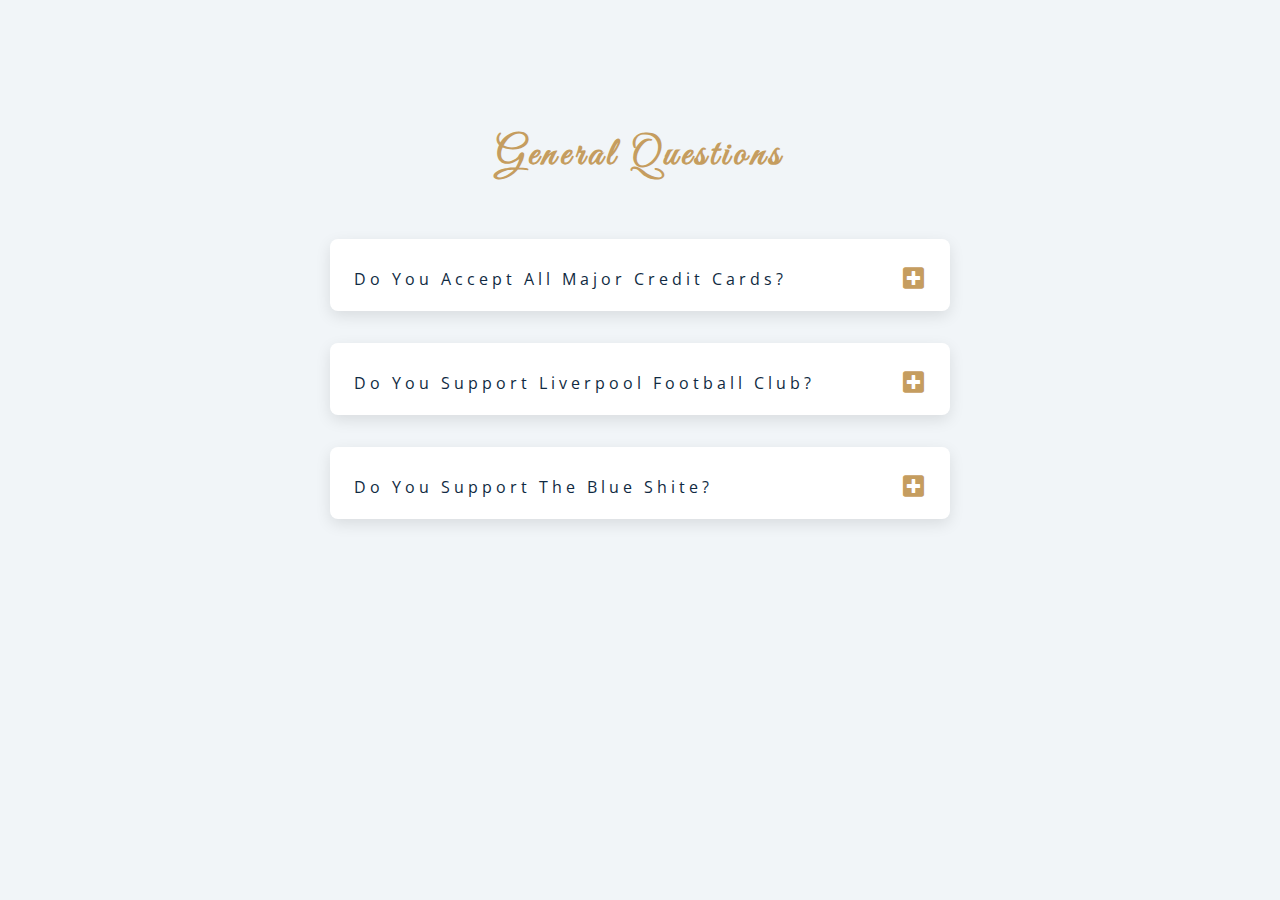
<file: 07-questions/setup/index.html>
<!DOCTYPE html>
<html lang="en">
  <head>
    <meta charset="UTF-8" />
    <meta name="viewport" content="width=device-width, initial-scale=1.0" />
    <title>Q & A</title>
    <!-- font-awesome -->
    <link
      rel="stylesheet"
      href="https://cdnjs.cloudflare.com/ajax/libs/font-awesome/5.14.0/css/all.min.css"
    />
    <!-- extra fonts -->
    <link
      href="https://fonts.googleapis.com/css?family=Great+Vibes&display=swap"
      rel="stylesheet"
    />
    <!-- styles -->
    <link rel="stylesheet" href="styles.css" />
  </head>
  <body>
    <section class="questions">
      <!-- title -->
      <div class="title">
        <h2>general questions</h2>
      </div>
      <!-- questions -->
      <div class="section-center">
        <!-- question 1 -->
        <article class="question">
          <div class="question-title">
          <p>do you accept all major credit cards?</p>
          <button type='button' class="question-btn">
            <span class="plus-icon">
              <i class="fas fa-plus-square"></i>
            </span>
            <span class="minus-icon">
              <i class="fas fa-minus-square"></i>
            </span>
          </button>
        </div>
        <!-- question 1 text -->
        <div class="question-text">
          <p>
            Lorem ipsum dolor sit, amet consectetur adipisicing elit. Modi itaque minima reiciendis commodi 
            recusandae, iure numquam ex maxime eveniet veniam distinctio animi earum quos accusamus, illum 
            similique maiores, rerum veritatis!
          </p>
        </div>
      </article>
        <!-- end question 1 -->
           <!-- question 2 -->
           <article class="question">
            <div class="question-title">
            <p>do you support liverpool football club?</p>
            <button type='button' class="question-btn">
              <span class="plus-icon">
                <i class="fas fa-plus-square"></i>
              </span>
              <span class="minus-icon">
                <i class="fas fa-minus-square"></i>
              </span>
            </button>
          </div>
          <!-- question 2 text -->
          <div class="question-text">
            <p>
              Lorem ipsum dolor sit, amet consectetur adipisicing elit. Modi itaque minima reiciendis commodi 
              recusandae, iure numquam ex maxime eveniet veniam distinctio animi earum quos accusamus, illum 
              similique maiores, rerum veritatis!
            </p>
          </div>
        </article>
          <!-- end question 2 -->
             <!-- question 3 -->
        <article class="question">
          <div class="question-title">
          <p>do you support the blue shite?</p>
          <button type='button' class="question-btn">
            <span class="plus-icon">
              <i class="fas fa-plus-square"></i>
            </span>
            <span class="minus-icon">
              <i class="fas fa-minus-square"></i>
            </span>
          </button>
        </div>
        <!-- question 3 text -->
        <div class="question-text">
          <p>
            Lorem ipsum dolor sit, amet consectetur adipisicing elit. Modi itaque minima reiciendis commodi 
            recusandae, iure numquam ex maxime eveniet veniam distinctio animi earum quos accusamus, illum 
            similique maiores, rerum veritatis!
          </p>
        </div>
      </article>
        <!-- end question 3 -->
      </div>
    </section>
    <!-- javascript -->
    <script src="app.js"></script>
  </body>
</html>
</file>
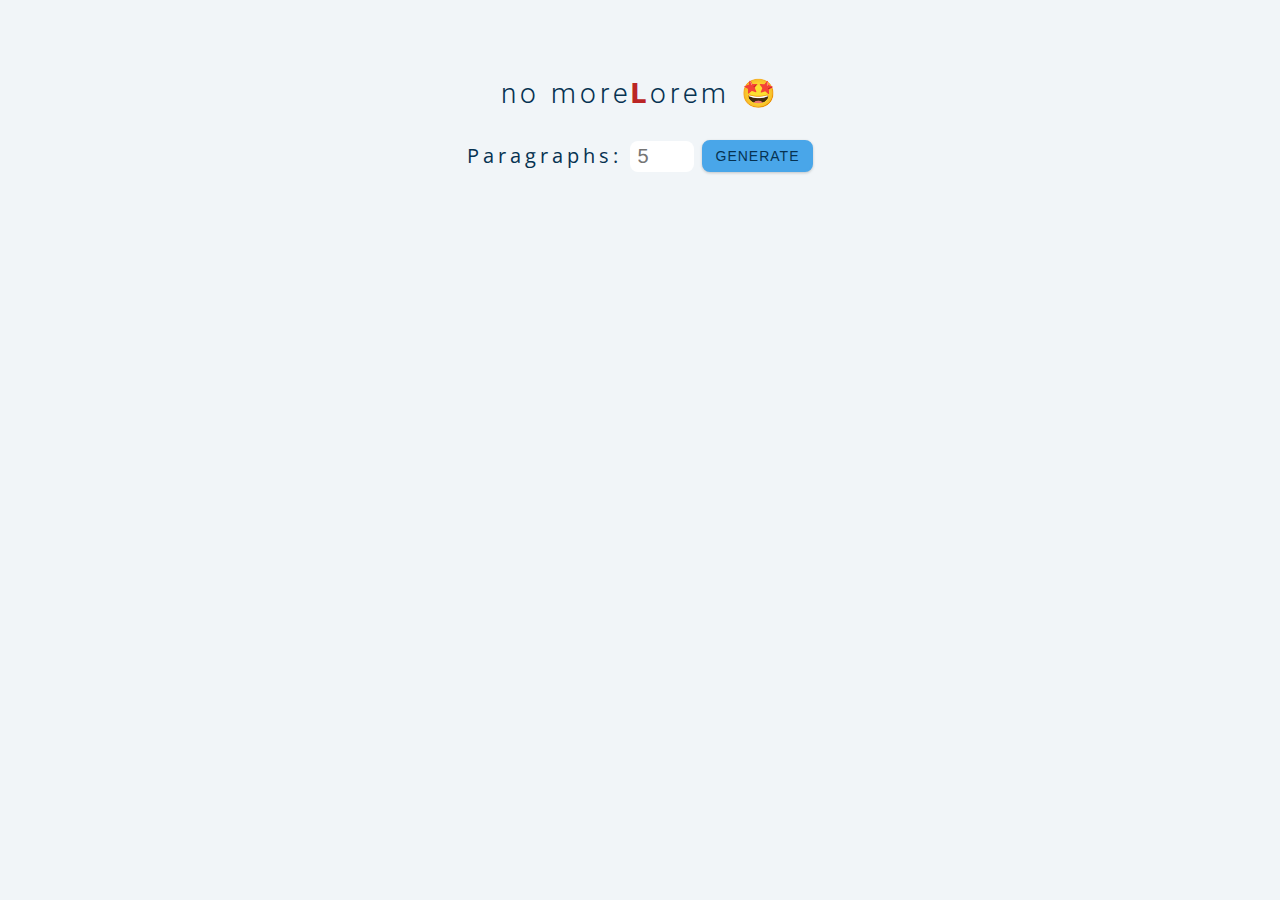
<file: 13-lorem-ipsum/setup/index.html>
<!DOCTYPE html>
<html lang="en">
  <head>
    <meta charset="UTF-8" />
    <meta name="viewport" content="width=device-width, initial-scale=1.0" />
    <title>Lorem Ipsum</title>

    <!-- styles -->
    <link rel="stylesheet" href="styles.css" />
  </head>
  <body>
    <section class="section-center">
      <h3>no more<span class="title">l</span>orem 🤩</h3>
      <form class="lorem-form">
        <label for="amount">
          paragraphs:
        </label>
        <input type="number" name="amount" id="amount" placeholder="5" >
        <button type="submit" class="btn">generate</button>
      </form>
      <article class="lorem-text"></article>
    </section>
    <!-- javascript -->
    <script src="app.js"></script>
  </body>
</html>
</file>
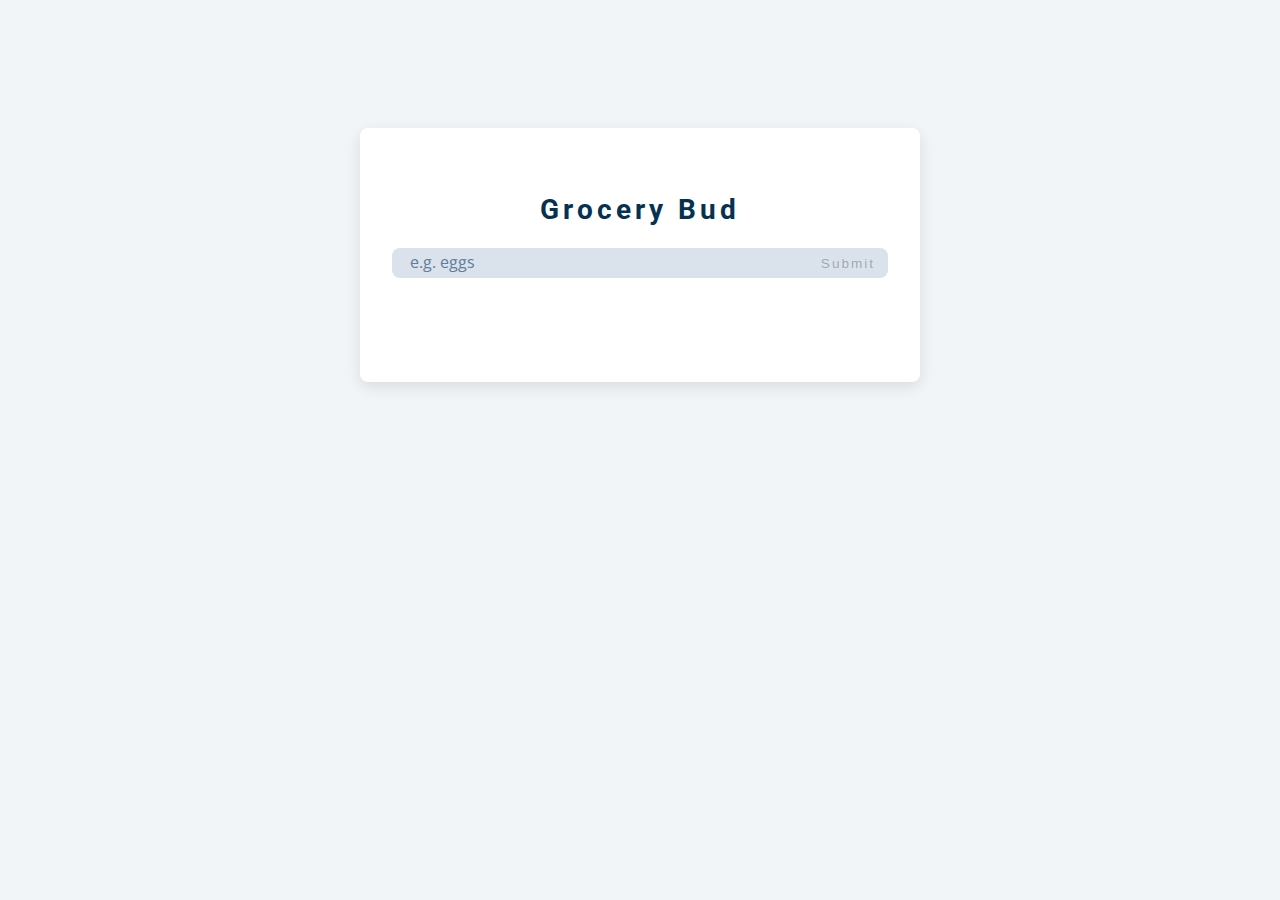
<file: 14-grocery-bud/setup/index.html>
<!DOCTYPE html>
<html lang="en">
  <head>
    <meta charset="UTF-8" />
    <meta name="viewport" content="width=device-width, initial-scale=1.0" />
    <title>Grocery Bud</title>
    <!-- font-awesome -->
    <link
      rel="stylesheet"
      href="https://cdnjs.cloudflare.com/ajax/libs/font-awesome/5.14.0/css/all.min.css"
    />
    <!-- styles -->
    <link rel="stylesheet" href="styles.css" />
  </head>
  <body>
    <section class="section-center">
      <!-- form -->
      <form class="grocery-form">
        <p class="alert"></p>
        <h3>grocery bud</h3>
        <div class="form-control">
          <input type="text" id="grocery" placeholder="e.g. eggs">
          <button disabled class="submit-btn" type="submit">
            submit
          </button>
        </div>
      </form>
      <!-- list -->
      <div class="grocery-container">
        <div class="grocery-list">
         <!-- grocery items list -->
        </div>
        <!-- clear button -->
        <button class="clear-btn" type="button">clear items</button>
      </div>
    </section>
    <!-- javascript -->
    <script src="app.js"></script>
  </body>
</html>
</file>
<file: 07-questions/setup/styles.css>
/*
=============== 
Fonts
===============
*/
@import url("https://fonts.googleapis.com/css?family=Open+Sans|Roboto:400,700&display=swap");

/*
=============== 
Variables
===============
*/

:root {
  /* dark shades of primary color*/
  --clr-primary-1: hsl(205, 86%, 17%);
  --clr-primary-2: hsl(205, 77%, 27%);
  --clr-primary-3: hsl(205, 72%, 37%);
  --clr-primary-4: hsl(205, 63%, 48%);
  /* primary/main color */
  --clr-primary-5: #49a6e9;
  /* lighter shades of primary color */
  --clr-primary-6: hsl(205, 89%, 70%);
  --clr-primary-7: hsl(205, 90%, 76%);
  --clr-primary-8: hsl(205, 86%, 81%);
  --clr-primary-9: hsl(205, 90%, 88%);
  --clr-primary-10: hsl(205, 100%, 96%);
  /* darkest grey - used for headings */
  --clr-grey-1: hsl(209, 61%, 16%);
  --clr-grey-2: hsl(211, 39%, 23%);
  --clr-grey-3: hsl(209, 34%, 30%);
  --clr-grey-4: hsl(209, 28%, 39%);
  /* grey used for paragraphs */
  --clr-grey-5: hsl(210, 22%, 49%);
  --clr-grey-6: hsl(209, 23%, 60%);
  --clr-grey-7: hsl(211, 27%, 70%);
  --clr-grey-8: hsl(210, 31%, 80%);
  --clr-grey-9: hsl(212, 33%, 89%);
  --clr-grey-10: hsl(210, 36%, 96%);
  --clr-white: #fff;
  --clr-red-dark: hsl(360, 67%, 44%);
  --clr-red-light: hsl(360, 71%, 66%);
  --clr-green-dark: hsl(125, 67%, 44%);
  --clr-green-light: hsl(125, 71%, 66%);
  --clr-gold: #c59d5f;
  --clr-black: #222;
  --ff-primary: "Roboto", sans-serif;
  --ff-secondary: "Open Sans", sans-serif;
  --transition: all 0.3s linear;
  --spacing: 0.25rem;
  --radius: 0.5rem;
  --light-shadow: 0 5px 15px rgba(0, 0, 0, 0.1);
  --dark-shadow: 0 5px 15px rgba(0, 0, 0, 0.2);
  --max-width: 1170px;
  --fixed-width: 620px;
}
/*
=============== 
Global Styles
===============
*/

*,
::after,
::before {
  margin: 0;
  padding: 0;
  box-sizing: border-box;
}
body {
  font-family: var(--ff-secondary);
  background: var(--clr-grey-10);
  color: var(--clr-grey-1);
  line-height: 1.5;
  font-size: 0.875rem;
}
ul {
  list-style-type: none;
}
a {
  text-decoration: none;
}
img:not(.logo) {
  width: 100%;
}
img {
  display: block;
}

h1,
h2,
h3,
h4 {
  letter-spacing: var(--spacing);
  text-transform: capitalize;
  line-height: 1.25;
  margin-bottom: 0.75rem;
  font-family: var(--ff-primary);
}
h1 {
  font-size: 3rem;
}
h2 {
  font-size: 2rem;
}
h3 {
  font-size: 1.25rem;
}
h4 {
  font-size: 0.875rem;
}
p {
  margin-bottom: 1.25rem;
  color: var(--clr-grey-5);
}
@media screen and (min-width: 800px) {
  h1 {
    font-size: 4rem;
  }
  h2 {
    font-size: 2.5rem;
  }
  h3 {
    font-size: 1.75rem;
  }
  h4 {
    font-size: 1rem;
  }
  body {
    font-size: 1rem;
  }
  h1,
  h2,
  h3,
  h4 {
    line-height: 1;
  }
}
/*  global classes */

.btn {
  text-transform: uppercase;
  background: transparent;
  color: var(--clr-black);
  padding: 0.375rem 0.75rem;
  letter-spacing: var(--spacing);
  display: inline-block;
  transition: var(--transition);
  font-size: 0.875rem;
  border: 2px solid var(--clr-black);
  cursor: pointer;
  box-shadow: 0 1px 3px rgba(0, 0, 0, 0.2);
  border-radius: var(--radius);
}
.btn:hover {
  color: var(--clr-white);
  background: var(--clr-black);
}
/* section */
.section {
  padding: 5rem 0;
}

.section-center {
  width: 90vw;
  margin: 0 auto;
  max-width: 1170px;
}
@media screen and (min-width: 992px) {
  .section-center {
    width: 95vw;
  }
}
main {
  min-height: 100vh;
  display: grid;
  place-items: center;
}
/*
=============== 
Questions
===============
*/
.title {
  margin-top: 15vh;
  margin-bottom: 4rem;
}
.title h2 {
  color: var(--clr-gold);
  font-family: "Great Vibes", cursive;
  text-align: center;
}
.section-center {
  max-width: var(--fixed-width);
}
.question {
  background: var(--clr-white);
  border-radius: var(--radius);
  box-shadow: var(--light-shadow);
  padding: 1.5rem 1.5rem 0 1.5rem;
  margin-bottom: 2rem;
}
.question-title {
  display: flex;
  justify-content: space-between;
  align-items: center;
  text-transform: capitalize;
  padding-bottom: 1rem;
}
.question-title p {
  margin-bottom: 0;
  letter-spacing: var(--spacing);
  color: var(--clr-grey-1);
}
.question-btn {
  font-size: 1.5rem;
  background: transparent;
  border-color: transparent;
  cursor: pointer;
  color: var(--clr-gold);
  transition: var(--transition);
}
.question-btn:hover {
  transform: rotate(90deg);
}
.question-text {
  padding: 1rem 0 1.5rem 0;
  border-top: 1px solid rgba(0, 0, 0, 0.2);
}
.question-text p {
  margin-bottom: 0;
}
/* hide text */
.question-text {
  display: none;
}
.show-text .question-text {
  display: block;
}
.minus-icon {
  display: none;
}
.show-text .minus-icon {
  display: inline;
}
.show-text .plus-icon {
  display: none;
}
</file>
<file: 13-lorem-ipsum/setup/styles.css>
/*
=============== 
Fonts
===============
*/
@import url("https://fonts.googleapis.com/css?family=Open+Sans|Roboto:400,700&display=swap");

/*
=============== 
Variables
===============
*/

:root {
  /* dark shades of primary color*/
  --clr-primary-1: hsl(205, 86%, 17%);
  --clr-primary-2: hsl(205, 77%, 27%);
  --clr-primary-3: hsl(205, 72%, 37%);
  --clr-primary-4: hsl(205, 63%, 48%);
  /* primary/main color */
  --clr-primary-5: #49a6e9;
  /* lighter shades of primary color */
  --clr-primary-6: hsl(205, 89%, 70%);
  --clr-primary-7: hsl(205, 90%, 76%);
  --clr-primary-8: hsl(205, 86%, 81%);
  --clr-primary-9: hsl(205, 90%, 88%);
  --clr-primary-10: hsl(205, 100%, 96%);
  /* darkest grey - used for headings */
  --clr-grey-1: hsl(209, 61%, 16%);
  --clr-grey-2: hsl(211, 39%, 23%);
  --clr-grey-3: hsl(209, 34%, 30%);
  --clr-grey-4: hsl(209, 28%, 39%);
  /* grey used for paragraphs */
  --clr-grey-5: hsl(210, 22%, 49%);
  --clr-grey-6: hsl(209, 23%, 60%);
  --clr-grey-7: hsl(211, 27%, 70%);
  --clr-grey-8: hsl(210, 31%, 80%);
  --clr-grey-9: hsl(212, 33%, 89%);
  --clr-grey-10: hsl(210, 36%, 96%);
  --clr-white: #fff;
  --clr-red-dark: hsl(360, 67%, 44%);
  --clr-red-light: hsl(360, 71%, 66%);
  --clr-green-dark: hsl(125, 67%, 44%);
  --clr-green-light: hsl(125, 71%, 66%);
  --clr-black: #222;
  --ff-primary: "Roboto", sans-serif;
  --ff-secondary: "Open Sans", sans-serif;
  --transition: all 0.3s linear;
  --spacing: 0.25rem;
  --radius: 0.5rem;
  --light-shadow: 0 5px 15px rgba(0, 0, 0, 0.1);
  --dark-shadow: 0 5px 15px rgba(0, 0, 0, 0.2);
  --max-width: 1170px;
  --fixed-width: 620px;
}
/*
=============== 
Global Styles
===============
*/

*,
::after,
::before {
  margin: 0;
  padding: 0;
  box-sizing: border-box;
}
body {
  font-family: var(--ff-secondary);
  background: var(--clr-grey-10);
  color: var(--clr-grey-1);
  line-height: 1.5;
  font-size: 0.875rem;
}
ul {
  list-style-type: none;
}
a {
  text-decoration: none;
}
img:not(.logo) {
  width: 100%;
}
img {
  display: block;
}

h1,
h2,
h3,
h4 {
  letter-spacing: var(--spacing);
  text-transform: capitalize;
  line-height: 1.25;
  margin-bottom: 0.75rem;
  font-family: var(--ff-primary);
}
h1 {
  font-size: 3rem;
}
h2 {
  font-size: 2rem;
}
h3 {
  font-size: 1.25rem;
}
h4 {
  font-size: 0.875rem;
}
p {
  margin-bottom: 1.25rem;
  color: var(--clr-grey-5);
}
@media screen and (min-width: 800px) {
  h1 {
    font-size: 4rem;
  }
  h2 {
    font-size: 2.5rem;
  }
  h3 {
    font-size: 1.75rem;
  }
  h4 {
    font-size: 1rem;
  }
  body {
    font-size: 1rem;
  }
  h1,
  h2,
  h3,
  h4 {
    line-height: 1;
  }
}
/*  global classes */

.btn {
  text-transform: uppercase;
  background: var(--clr-primary-5);
  color: var(--clr-primary-1);
  padding: 0.375rem 0.75rem;
  letter-spacing: 1px;
  display: inline-block;
  transition: var(--transition);
  font-size: 0.875rem;
  border: 2px solid var(--clr-primary-5);
  cursor: pointer;
  box-shadow: 0 1px 3px rgba(0, 0, 0, 0.2);
  border-radius: var(--radius);
}
.btn:hover {
  color: var(--clr-primary-5);
  background: var(--clr-primary-8);
  border-color: var(--clr-primary-8);
}
/* section */
.section {
  padding: 5rem 0;
}

.section-center {
  width: 90vw;
  margin: 0 auto;
  max-width: 40rem;
  margin-top: 5rem;
  text-align: center;
}
@media screen and (min-width: 992px) {
  .section-center {
    width: 95vw;
  }
}
main {
  min-height: 100vh;
  display: grid;
  place-items: center;
}
/*
=============== 
Lorem Ipsum
===============
*/
h3 {
  text-transform: lowercase;
  font-weight: 300;
  color: var(--clr-primary-1);
}
span.title {
  text-transform: uppercase;
  color: var(--clr-red-dark);
  font-weight: 900;
}
.lorem-form {
  text-transform: capitalize;
  letter-spacing: var(--spacing);
  margin-top: 2rem;
  margin-bottom: 4rem;
  display: flex;
  justify-content: center;
  align-items: center;
}
label {
  font-size: 1.25rem;
  color: var(--clr-primary-1);
}
input {
  padding: 0.25rem 0.5rem;

  width: 4rem;
  border-radius: var(--radius);
  border: none;
  margin: 0 0.5rem;
  font-size: 1.25rem;
}
button {
  background: var(--clr-primary-10);
}
.result {
  margin-bottom: 2rem;
}
</file>
<file: 14-grocery-bud/setup/styles.css>
/*
=============== 
Fonts
===============
*/
@import url("https://fonts.googleapis.com/css?family=Open+Sans|Roboto:400,700&display=swap");

/*
=============== 
Variables
===============
*/

:root {
  /* dark shades of primary color*/
  --clr-primary-1: hsl(205, 86%, 17%);
  --clr-primary-2: hsl(205, 77%, 27%);
  --clr-primary-3: hsl(205, 72%, 37%);
  --clr-primary-4: hsl(205, 63%, 48%);
  /* primary/main color */
  --clr-primary-5: #49a6e9;
  /* lighter shades of primary color */
  --clr-primary-6: hsl(205, 89%, 70%);
  --clr-primary-7: hsl(205, 90%, 76%);
  --clr-primary-8: hsl(205, 86%, 81%);
  --clr-primary-9: hsl(205, 90%, 88%);
  --clr-primary-10: hsl(205, 100%, 96%);
  /* darkest grey - used for headings */
  --clr-grey-1: hsl(209, 61%, 16%);
  --clr-grey-2: hsl(211, 39%, 23%);
  --clr-grey-3: hsl(209, 34%, 30%);
  --clr-grey-4: hsl(209, 28%, 39%);
  /* grey used for paragraphs */
  --clr-grey-5: hsl(210, 22%, 49%);
  --clr-grey-6: hsl(209, 23%, 60%);
  --clr-grey-7: hsl(211, 27%, 70%);
  --clr-grey-8: hsl(210, 31%, 80%);
  --clr-grey-9: hsl(212, 33%, 89%);
  --clr-grey-10: hsl(210, 36%, 96%);
  --clr-white: #fff;
  --clr-red-dark: hsl(360, 67%, 44%);
  --clr-red-light: hsl(360, 71%, 66%);
  --clr-green-dark: hsl(125, 67%, 44%);
  --clr-green-light: hsl(125, 71%, 66%);
  --clr-black: #222;
  --ff-primary: "Roboto", sans-serif;
  --ff-secondary: "Open Sans", sans-serif;
  --transition: all 0.3s linear;
  --spacing: 0.25rem;
  --radius: 0.5rem;
  --light-shadow: 0 5px 15px rgba(0, 0, 0, 0.1);
  --dark-shadow: 0 5px 15px rgba(0, 0, 0, 0.2);
  --max-width: 1170px;
  --fixed-width: 620px;
}
/*
=============== 
Global Styles
===============
*/

*,
::after,
::before {
  margin: 0;
  padding: 0;
  box-sizing: border-box;
}
body {
  font-family: var(--ff-secondary);
  background: var(--clr-grey-10);
  color: var(--clr-grey-1);
  line-height: 1.5;
  font-size: 0.875rem;
}
ul {
  list-style-type: none;
}
a {
  text-decoration: none;
}
img:not(.logo) {
  width: 100%;
}
img {
  display: block;
}

h1,
h2,
h3,
h4 {
  letter-spacing: var(--spacing);
  text-transform: capitalize;
  line-height: 1.25;
  margin-bottom: 0.75rem;
  font-family: var(--ff-primary);
}
h1 {
  font-size: 3rem;
}
h2 {
  font-size: 2rem;
}
h3 {
  font-size: 1.25rem;
}
h4 {
  font-size: 0.875rem;
}
p {
  margin-bottom: 1.25rem;
  color: var(--clr-grey-5);
}
@media screen and (min-width: 800px) {
  h1 {
    font-size: 4rem;
  }
  h2 {
    font-size: 2.5rem;
  }
  h3 {
    font-size: 1.75rem;
  }
  h4 {
    font-size: 1rem;
  }
  body {
    font-size: 1rem;
  }
  h1,
  h2,
  h3,
  h4 {
    line-height: 1;
  }
}
/*  global classes */

.btn {
  text-transform: uppercase;
  background: transparent;
  color: var(--clr-black);
  padding: 0.375rem 0.75rem;
  letter-spacing: var(--spacing);
  display: inline-block;
  transition: var(--transition);
  font-size: 0.875rem;
  border: 2px solid var(--clr-black);
  cursor: pointer;
  box-shadow: 0 1px 3px rgba(0, 0, 0, 0.2);
  border-radius: var(--radius);
}
.btn:hover {
  color: var(--clr-white);
  background: var(--clr-black);
}
/* section */
.section {
  padding: 5rem 0;
}

.section-center {
  width: 90vw;
  margin: 0 auto;
  max-width: 35rem;
  margin-top: 8rem;
}
@media screen and (min-width: 992px) {
  .section-center {
    width: 95vw;
  }
}
main {
  min-height: 100vh;
  display: grid;
  place-items: center;
}
/*
=============== 
Grocery List
===============
*/
.section-center {
  background: var(--clr-white);
  border-radius: var(--radius);
  box-shadow: var(--light-shadow);
  transition: var(--transition);
  padding: 2rem;
}
.section-center:hover {
  box-shadow: var(--dark-shadow);
}
.alert {
  margin-bottom: 1rem;
  height: 1.25rem;
  display: grid;
  align-items: center;
  text-align: center;
  font-size: 0.7rem;
  border-radius: 0.25rem;
  letter-spacing: var(--spacing);
  text-transform: capitalize;
}
.alert-danger {
  color: #721c24;
  background: #f8d7da;
}
.alert-success {
  color: #155724;
  background: #d4edda;
}
.grocery-form h3 {
  color: var(--clr-primary-1);
  margin-bottom: 1.5rem;
  text-align: center;
}
.form-control {
  display: flex;
  justify-content: center;
}
#grocery {
  padding: 0.25rem;
  padding-left: 1rem;
  background: var(--clr-grey-9);
  border-top-left-radius: var(--radius);
  border-bottom-left-radius: var(--radius);
  border-color: transparent;
  font-size: 1rem;
  flex: 1 0 auto;
  color: var(--clr-grey-5);
}
#grocery::placeholder {
  font-family: var(--ff-secondary);
  color: var(--clr-grey-5);
}
.submit-btn {
  background: var(--clr-primary-8);
  border-color: transparent;
  flex: 0 0 5rem;
  display: grid;
  align-items: center;
  padding: 0.25rem;
  text-transform: capitalize;
  letter-spacing: 2px;
  border-top-right-radius: var(--radius);
  border-bottom-right-radius: var(--radius);
  cursor: pointer;
  content: var(--clr-primary-5);
  transition: var(--transition);
  font-size: 0.85rem;
}
.submit-btn:hover {
  background: var(--clr-primary-5);
  color: var(--clr-white);
}

.submit-btn:disabled,
button[disabled] {
  background: var(--clr-grey-9);
  border-color: transparent;
  flex: 0 0 5rem;
  display: grid;
  align-items: center;
  padding: 0.25rem;
  text-transform: capitalize;
  letter-spacing: 2px;
  border-top-right-radius: var(--radius);
  border-bottom-right-radius: var(--radius);
  cursor: not-allowed;
  content: var(--clr-primary-5);
  transition: var(--transition);
  font-size: 0.85rem;
}

.grocery-container {
  margin-top: 2rem;
  transition: var(--transition);
  visibility: hidden;
}
.show-container {
  visibility: visible;
}
.grocery-item {
  display: flex;
  align-items: center;
  justify-content: space-between;
  margin-bottom: 0.5rem;
  transition: var(--transition);
  padding: 0.25rem 1rem;
  border-radius: var(--radius);
  text-transform: capitalize;
}
.grocery-item:hover {
  color: var(--clr-grey-5);
  background: var(--clr-grey-10);
}
.grocery-item:hover .title {
  color: var(--clr-grey-5);
}
.title {
  margin-bottom: 0;
  color: var(--clr-grey-1);
  letter-spacing: 2px;
  transition: var(--transition);
}
.edit-btn,
.delete-btn {
  background: transparent;
  border-color: transparent;
  cursor: pointer;
  font-size: 0.7rem;
  margin: 0 0.15rem;
  transition: var(--transition);
}
.edit-btn {
  color: var(--clr-green-light);
}
.edit-btn:hover {
  color: var(--clr-green-dark);
}
.delete-btn {
  color: var(--clr-red-light);
}
.delete-btn:hover {
  color: var(--clr-red-dark);
}
.clear-btn {
  text-transform: uppercase;
  width: 100%;
  height: 2.5rem;
  display: grid;
  align-items: center;
  background: var(--clr-red-light);
  border-color: var(--clr-red-dark);
  color: white;
  margin: 0 auto;
  font-size: 0.85rem;
  /* letter-spacing: var(--spacing); */
  cursor: pointer;
  transition: var(--transition);
  margin-top: 1.25rem;
}
.clear-btn:hover {
  color: var(--clr-red-dark);
  background: transparent;
}
</file>
